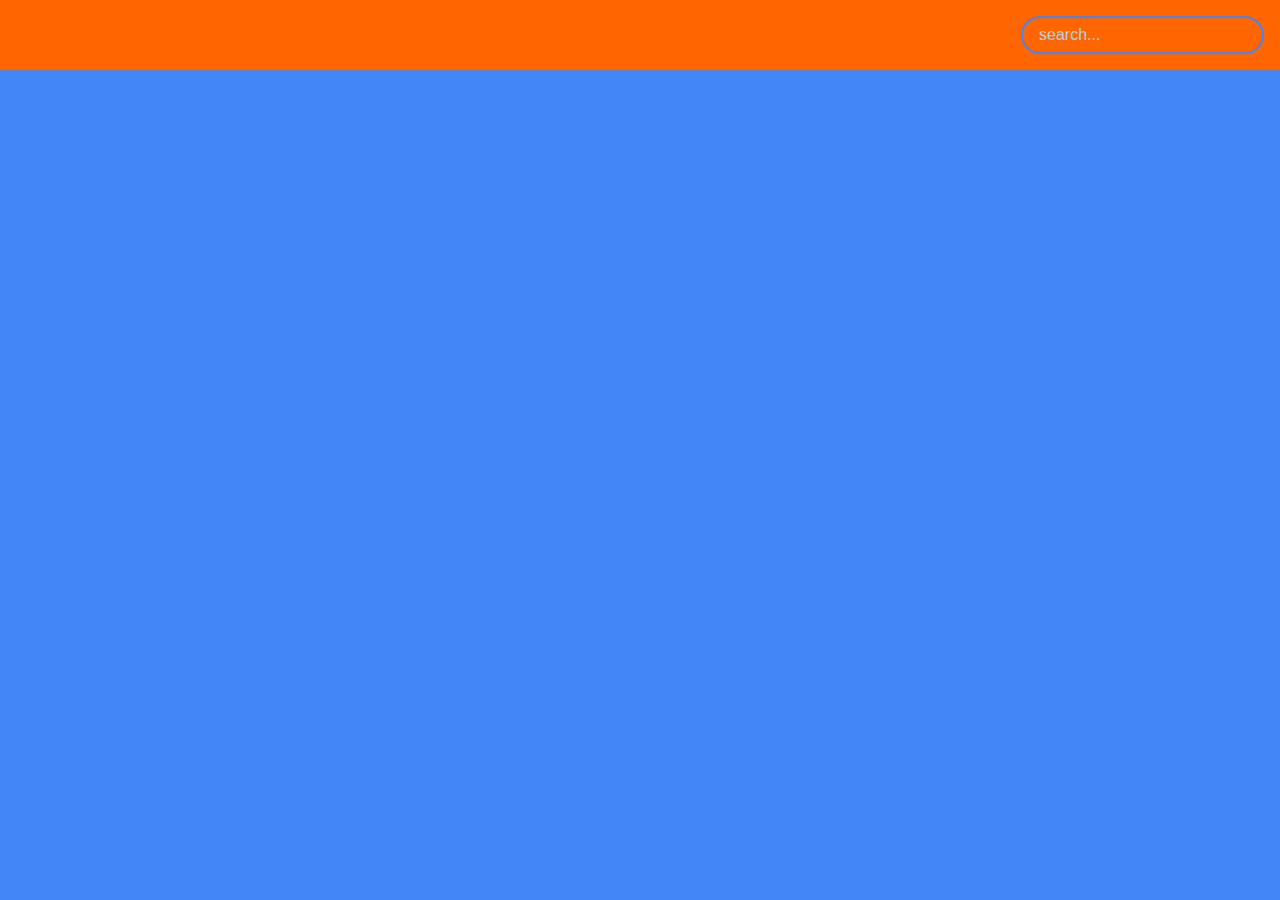
<file: bioskop.html>
<!DOCTYPE html>
<html lang="en">
<head>
    <meta charset="UTF-8">
    <meta name="viewport" content="width=device-width, initial-scale=1.0">
    <title>NobarAnim</title>
    <link rel="stylesheet" href="bioskop.css">
    <link rel="shortcut icon" href="icon.png" type="image/x-icon">
</head>
<body>
    <header>
        <form id="form">
            <input type="text" id="search" class="search" placeholder="search...">
        </form>
    </header>

    <main id="main"></main>

    <script src="bioskop.js"></script>
</body>
</html>
</file>
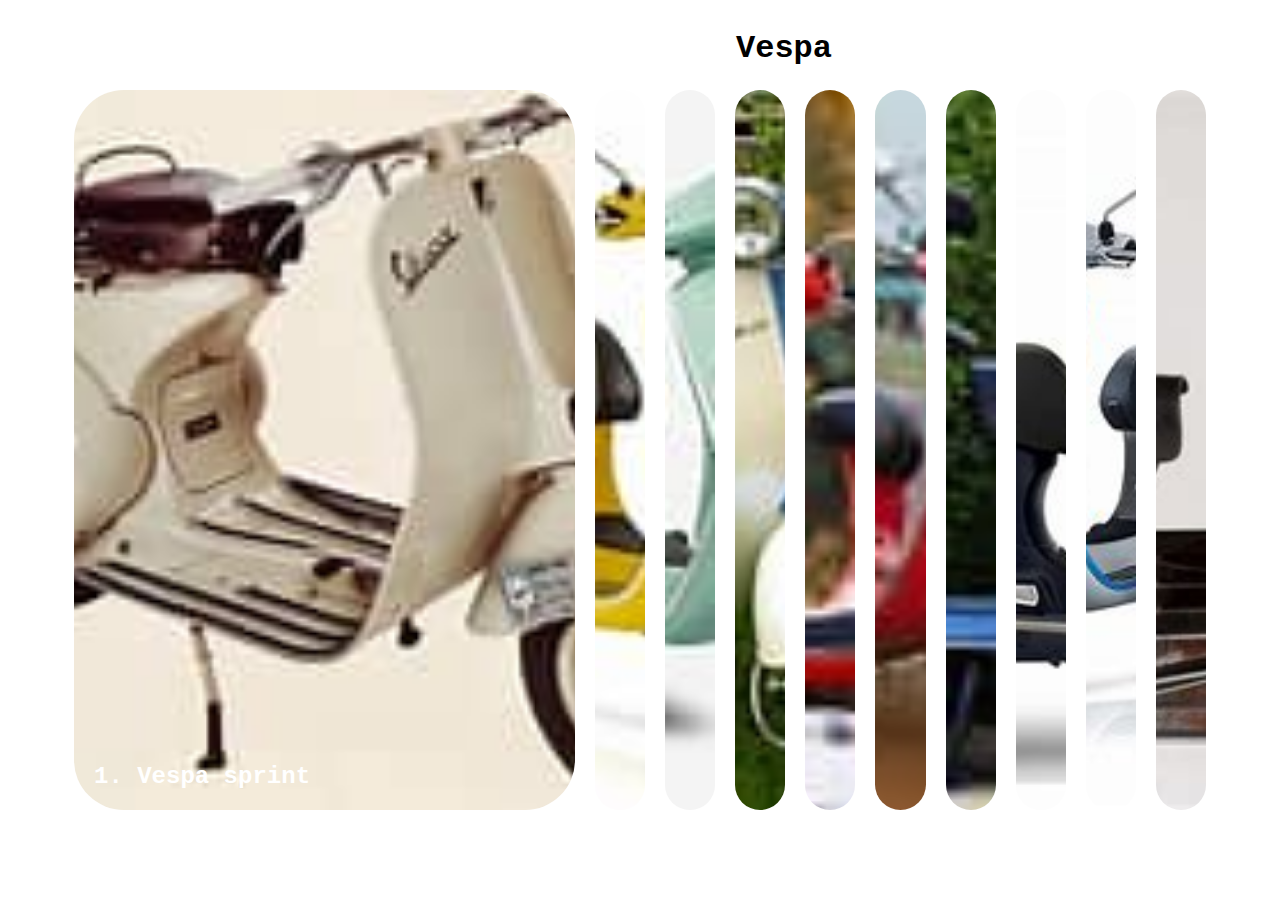
<file: gallery.html>
<!DOCTYPE html>
<html lang="en">
<head>
    <meta charset="UTF-8">
    <meta name="viewport" content="width=device-width, initial-scale=1.0">
    <title>Galeri Vespa</title>
    <link rel="stylesheet" href="gallery.css">
</head>
<body>
    <h1>Vespa</h1>
    <div class="container">
    <div class="panel active" style="background-image: url('motor1.jpeg');">
        <audio src="soundmotor1.mp3"></audio>
        <h3> 1. Vespa sprint</h3>       
    </div>
    <div class="panel" style="background-image: url(motor2.jpeg);">
        <audio src="soundmotor2.mp3"></audio>
        <h3> 2.Vespa LX</h3>
    </div>
    <div class="panel" style="background-image: url('motor3.jpeg');">
        <audio src="soundmotor3.mp3"></audio>
        <h3> 3.Vespa Primavera</h3>
    </div> 
    <div class="panel" style="background-image: url('motor4.jpeg');">
        <audio src="soundmotor4.mp3"></audio>
        <h3> 4.vespa GTS 150</h3>
    </div>
    <div class="panel" style="background-image: url('motor5.jpeg');">
        <audio src="soundmotor5.mp3"></audio>
        <h3> 5.Vespa GtS super sport 150</h3>
    </div>
    <div class="panel" style="background-image: url('motor6.jpeg');">
        <audio src="soundmotor6.mp3"></audio>
        <h3> 6.Vespa GTV</h3>
    </div>
    <div class="panel" style="background-image: url('motor7.jpeg');">
        <audio src="soundmotor7.mp3"></audio>
        <h3> 7.Vespa G</h3>
    </div>
    <div class="panel" style="background-image: url('motor8.jpeg');">
        <audio src="soundmotor8.mp3"></audio>
        <h3> 8.Vespa 946 Dragon</h3>
        </h4>
    </div>
    <div class="panel" style="background-image: url('motor9.jpeg');">
        <audio src="soundmotor9.mp3"></audio>
        <h3> 9.Vespa ELETTRICA</h3>
        <h4></h4>
    </div>
    <div class="panel" style="background-image: url('motor10.jpeg');">
        <audio src="soundmotor10.mp3"></audio>
        <h3> 10.Vespa seri 0 </h3>
    </div>
    </div>
    
    <script src="gallery.js"></script>
</body>
</html>
</file>
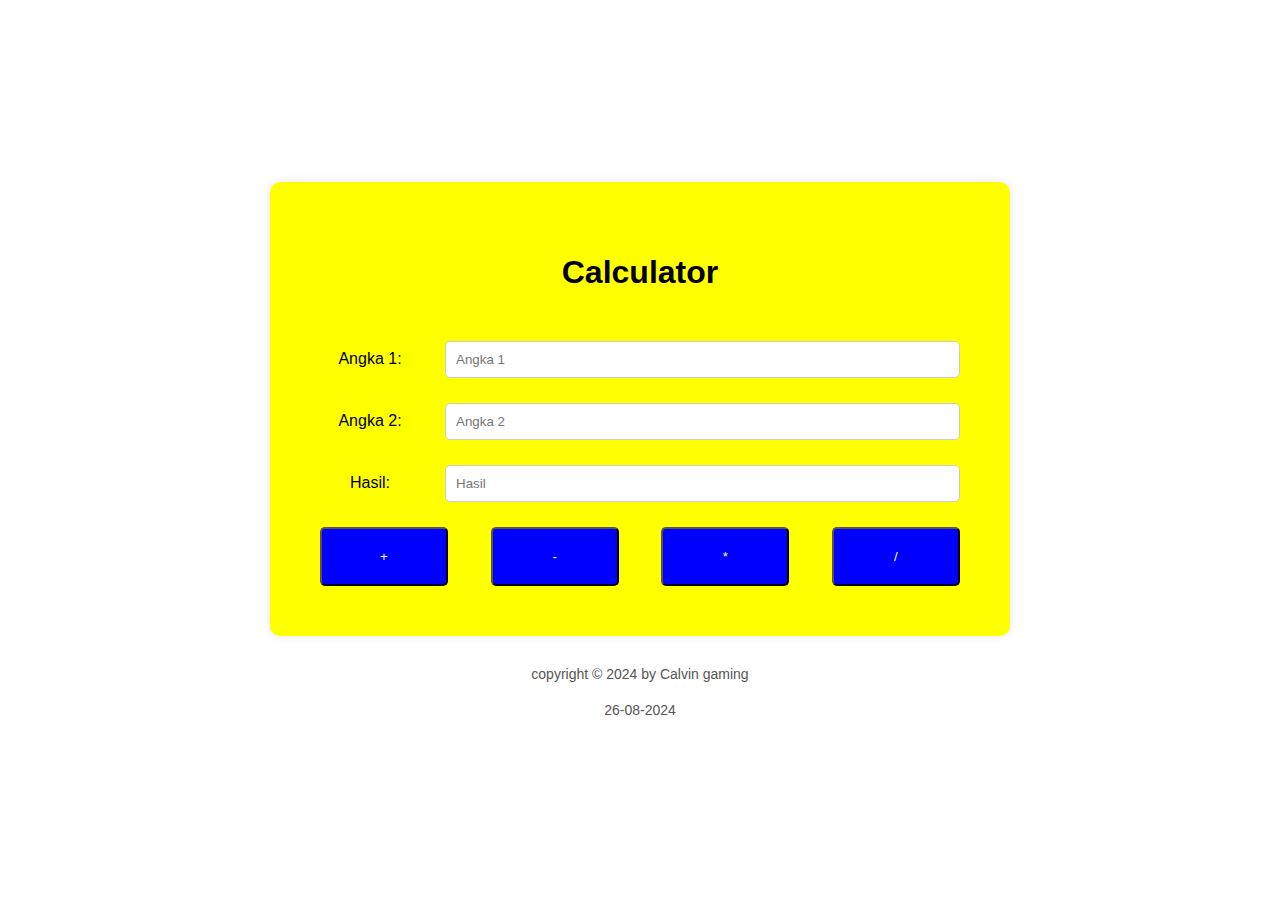
<file: kalkulator.html>
<!DOCTYPE html>
<html lang="en">
<head>
    <meta charset="UTF-8">
    <meta name="viewport" content="width=device-width, initial-scale=1.0">
    <title>kalkulator by Calvin gaming</title>
    <link rel="stylesheet" href="kalkulator.css">
</head>
<body>
    <div class="calculator">
        <h1>Calculator</h1>
        <div class="input-group">
        <label for="number1">Angka 1:</label>
        <input type="number" id="number1" placeholder="Angka 1">
        </div>
        <div class="input-group">
        <label for="number2">Angka 2:</label>
        <input type="number" id="number2" placeholder="Angka 2">
        </div>
        <div class="input-group">
        <label for="result">Hasil:</label>
        <input type="text" id="result" placeholder="Hasil" readonly>
        </div>
        <div class="buttons">
            <button onclick="calculate('+')">+</button>
            <button onclick="calculate('-')">-</button>
            <button onclick="calculate('*')">*</button>
            <button onclick="calculate('/')">/</button>
        </div>
    </div>
    <div class="footer">copyright &copy; 2024 by Calvin gaming</div>
    <div class="footer">26-08-2024</div>
    <script src="kalkulator.js"></script>
</body>
</html>
</file>
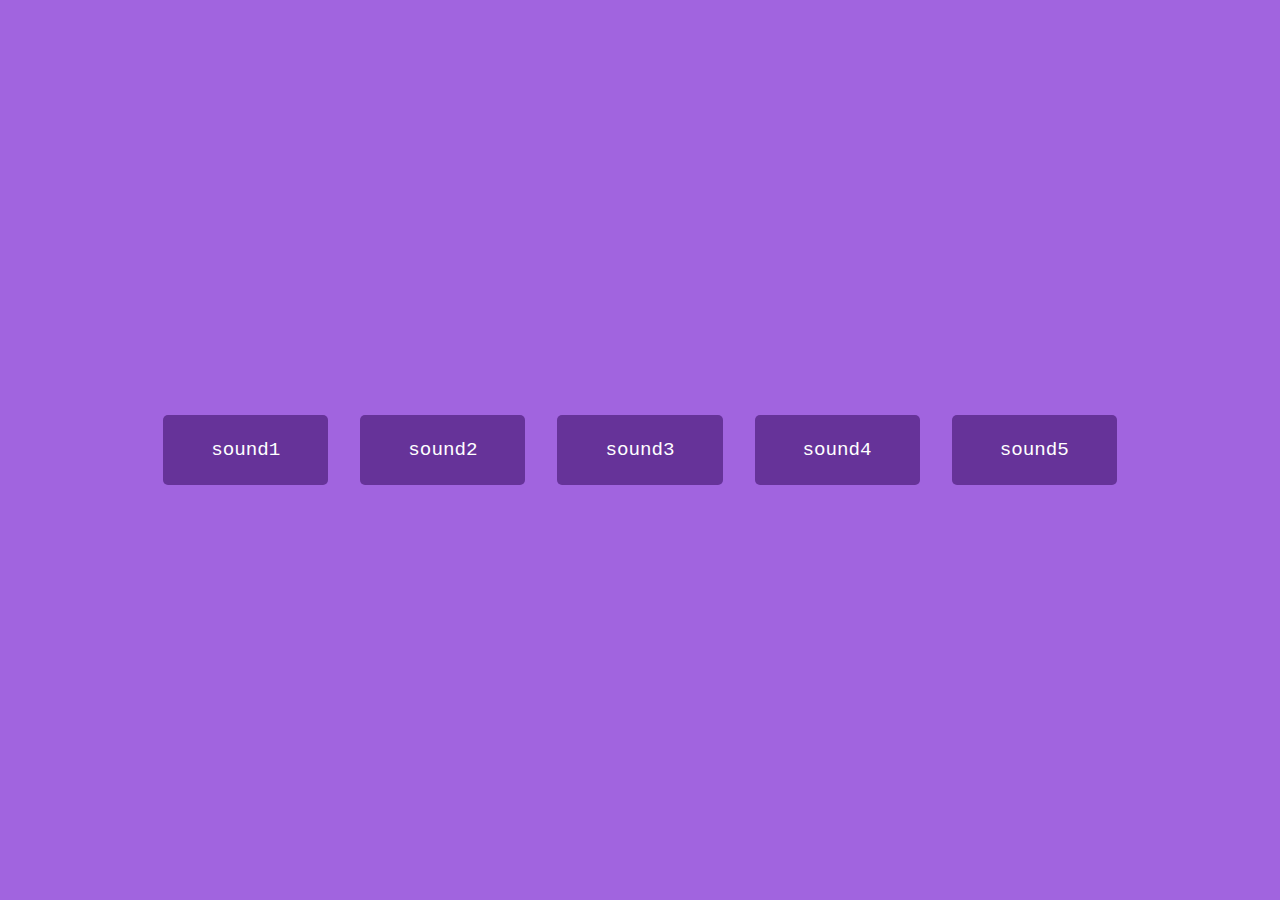
<file: soundboard.html>
<!DOCTYPE html>
<html lang="en">
<head>
    <meta charset="UTF-8">
    <meta name="viewport" content="width=device-width, initial-scale=1.0">
    <title>sound2</title>
    <link rel="stylesheet" href="soundboard.css">
</head>
<body>
    <audio id="sound1" src="sound1.mp3"></audio>
    <audio id="sound2" src="sound2.mp3"></audio>
    <audio id="sound3" src="sound3.mp3"></audio>
    <audio id="sound4" src="sound4.mp3"></audio>
    <audio id="sound5" src="sound5.mp3"></audio>

    <div id="buttons"></div>
    
    <script src="soundboard.js"></script>
</body>
</html>
</file>
<file: bioskop.css>
:root{
    --primary-color:#FF6500;
    --secondary-color:#4287f5;
}
*{
    box-sizing: border-box;
}
body{
    background-color: var(--secondary-color);
    font-family: 'Franklin Gothic Medium', 'Arial Narrow', Arial, sans-serif;
    margin: 0;
}

header{
    padding: 1rem;
    display: flex;
    justify-content: flex-end;
    background-color: var(--primary-color);
}

.search{
    background-color: transparent;
    border: 2px solid var(--secondary-color);
    border-radius: 50px;
    font-family: inherit;
    font-size: 1rem;
    padding: 0.5rem 1rem;
    color: white;
}

.search::placeholder{
    color: lightblue;
}

.search:focus{
    outline: none;
    background-color: var(--primary-color);
}


main{
    display: flex;
    flex-wrap: wrap;
    justify-content: center;
}


.movie{
    width: 300px;
    margin: 1rem;
    background-color: var(--secondary-color);
    box-shadow: 0 4px 5px rgba(0, 0, 0, 0.2);
    position: relative;
    overflow: hidden;
    border-radius: 3px;

}

.movie img{
    width: 100%;
}

.movie-info{
    color: aquamarine;
    display: flex;
    align-items: center;
    justify-content: space-between;
    gap: 0.2rem;
    padding: 0.5rem 1rem 1rem;
    letter-spacing: 0.5px;
}
.movie-info h3{
    margin-top: 0;
}

.movie-info span{
    background-color: var(--primary-color);
    padding: 0.25rem 0.5rem;
    border-radius: 3px;
    font-family: bold;
}

.movie-info span.green{
    color: lightgreen;
}

.movie-info span.orange{
    color: orange;
}

.movie-info span.red{
    color: red;
}

.overview{
    background-color: white;
    padding: 2rem;
    position: absolute;
    left: 0;
    bottom: 0;
    right: 0;
    max-width: 100%;
    transform: translateY(101%);
    overflow-y: auto;
    transition: transform 0.3s ease-in;
}

.movie:hover .overview{
    transform: translateY(0);
}
</file>
<file: gallery.css>
*{
    box-sizing: border-box;
}

body{
    font-family: 'Courier New', Courier, monospace;
    display: flex;
    align-items: center;
    justify-content: center;
    height: 100vh;
    overflow: hidden;
    margin: 0;
    /*background-image: url(background.jpg);
    background-repeat: no-repeat;
    background-attachment: fixed;
    background-size: cover;*/
}


.container{
    display: flex;
    width: 90vw;
}
h1{
    position: absolute;
    top: 1%;
    right: 35%;
}
.panel{
    background-size: cover;
    background-position: center;
    background-repeat: no-repeat;
    height: 80vh;
    border-radius: 50px;
    color: white;
    cursor: pointer;
    flex: 0.5;
    margin: 10px;
    position: relative;
    -webkit-transition: all 1000ms ease-in;
}

.panel h3{
    font-size: 24px;
    position: absolute;
    bottom: 20px;
    left: 20px;
    margin: 0;
    opacity: 0;
}

.panel.active{
    flex: 5;
}

.panel.active h3{
    opacity: 1;
    transition: opacity 0.3s ease-in 0.4s;
}   

@media(max-width:480px){
    .container{
        width: 100vw;
    }

.panel:nth-of-type(4),
.panel:nth-of-type(5){
    display: none;
}
}
</file>
<file: kalkulator.css>
body {
    background-color: white;
    font-family: Arial, sans-serif;
    display: flex;
    flex-direction: column;
    justify-content: center;
    align-items: center;
    height: 100vh;
    margin: 0;
}

.calculator {
    background-color: yellow;
    padding: 50px;
    width: 50%;
    border-radius: 10px;
    box-shadow: 0 0 10px rgba(0, 0, 0, 0.1);
    text-align: center;
    margin-bottom: 10px;
}

h1 {
    margin-bottom: 50px;
}

.input-group {
    display: flex;
    align-items: center;
    margin-bottom: 25px;
}

label {
    margin-right: 25px;
    width: 100px; /* Adjust this width as needed */
}

input[type="number"], input[type="text"] {
    flex: 1;
    padding: 10px;
    border: 1px solid #ccc;
    border-radius: 5px;
}

.buttons {
    display: flex;
    justify-content: space-between;
}

button {
    width: 20%;
    padding: 20px;
    background-color: blue;
    color: white;
    border: 25;
    border-radius: 5px;
    cursor: pointer;
}

button:hover {
    background-color: darkblue;
}
.footer {
    margin-top: 20px;
    text-align: center;
    font-size: 14px;
    color: #555;
}
</file>
<file: soundboard.css>
*{
    box-sizing: border-box;
}

body{
    background-color: rgb(161, 100, 223);
    font-family: 'Courier New', Courier, monospace;
    display: flex;
    flex-wrap: wrap;
    align-items: center;
    justify-content: center;
    text-align: center;
    height: 100vh;
    overflow: hidden;
    margin: 0;
}

.btn{
    background-color: rebeccapurple;
    border-radius: 5px;
    border: none;
    color: #fff;
    margin: 1rem;
    padding: 1.5rem 3rem;
    font-size: 1.2rem;
    font-family: inherit;
    cursor: pointer;
}

.btn:hover{
    opacity: 0.9;
}

.btn:focus{
    outline: none;
}
</file>
